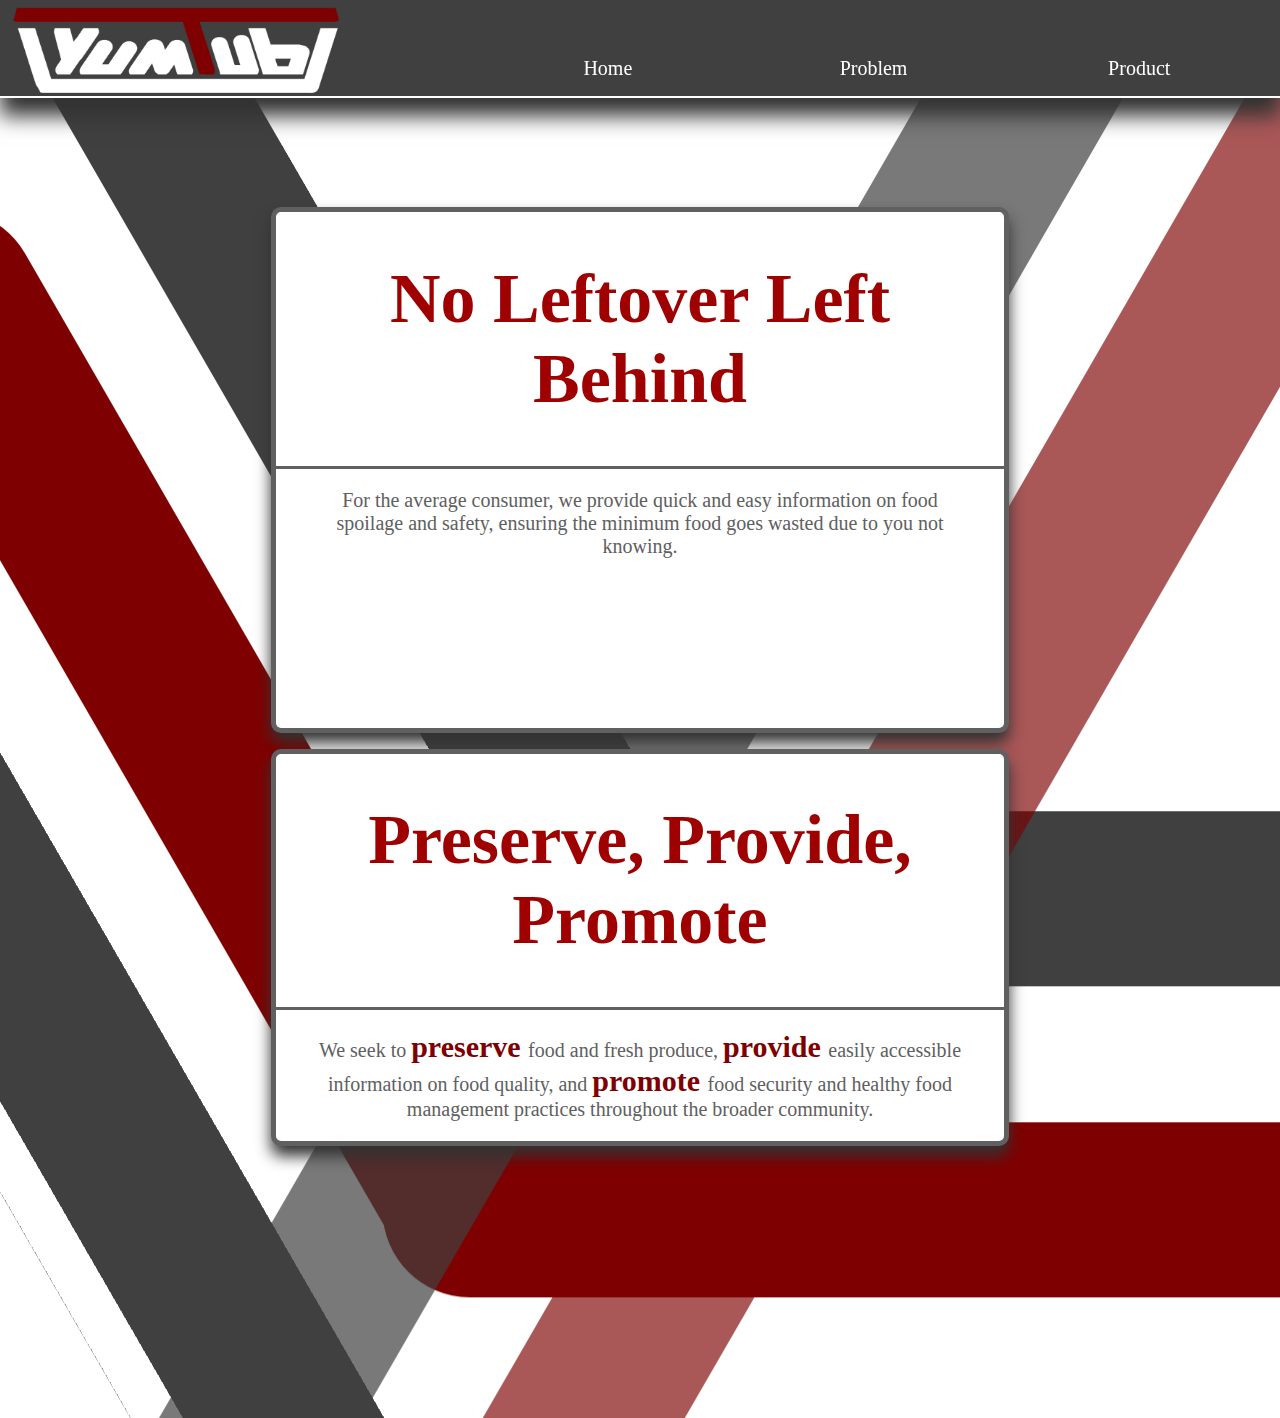
<file: index.html>
<DOCTYPE! html>

<html>

	<head>
		<link rel="stylesheet" href="static/css/stylesheet.css">
		<link rel="stylesheet" href="static/css/homestyle.css">
	</head>

	<body>

		<div id = 'header' class = 'bgc_main'>
			<a href = 'static/img/YumTubPoster.png'><img src = 'static/img/final_logo_white.png'></a>
			
			<div id = 'nav'>
				<p class = 'text-main'> <a href="index.html"> Home </p>
				<p class = 'text-main'> <a href="problem.html" > Problem </a> </p>
				<p class = 'text-main'> <a href="product.html"> Product </a> </p>
			</div>
		</div>


		<div id = 'body' style="background-image: url('static/img/background.png')">

			<div class = 'body_cell'>
				<div class = "bc_title">
					<h1> No Leftover Left Behind </h1>
				</div>
				<div class = "bc_body">
					<p>
						For the average consumer, we provide quick and easy information on food spoilage and safety, ensuring the minimum food goes wasted due to you not knowing.
					</p>
					<iframe width="100%" height="auto" src="https://www.youtube.com/embed/6GXRLF-MMpM" title="YouTube video player" frameborder="0" allow="accelerometer; autoplay; clipboard-write; encrypted-media; gyroscope; picture-in-picture" allowfullscreen></iframe>
				</div>
			</div>

			<div class = 'body_cell'>
				<div class = "bc_title">
					<h1> Preserve, Provide, Promote </h1>
				</div>
				<div class = "bc_body">
					<p>
						We seek to <strong> preserve </strong> food and fresh produce, <strong> provide </strong> easily accessible information on food quality, and <strong> promote </strong> food security and healthy food management practices throughout the broader community.
					</p>
				</div>
			</div>
		</div>
	</body>

</html>
</file>
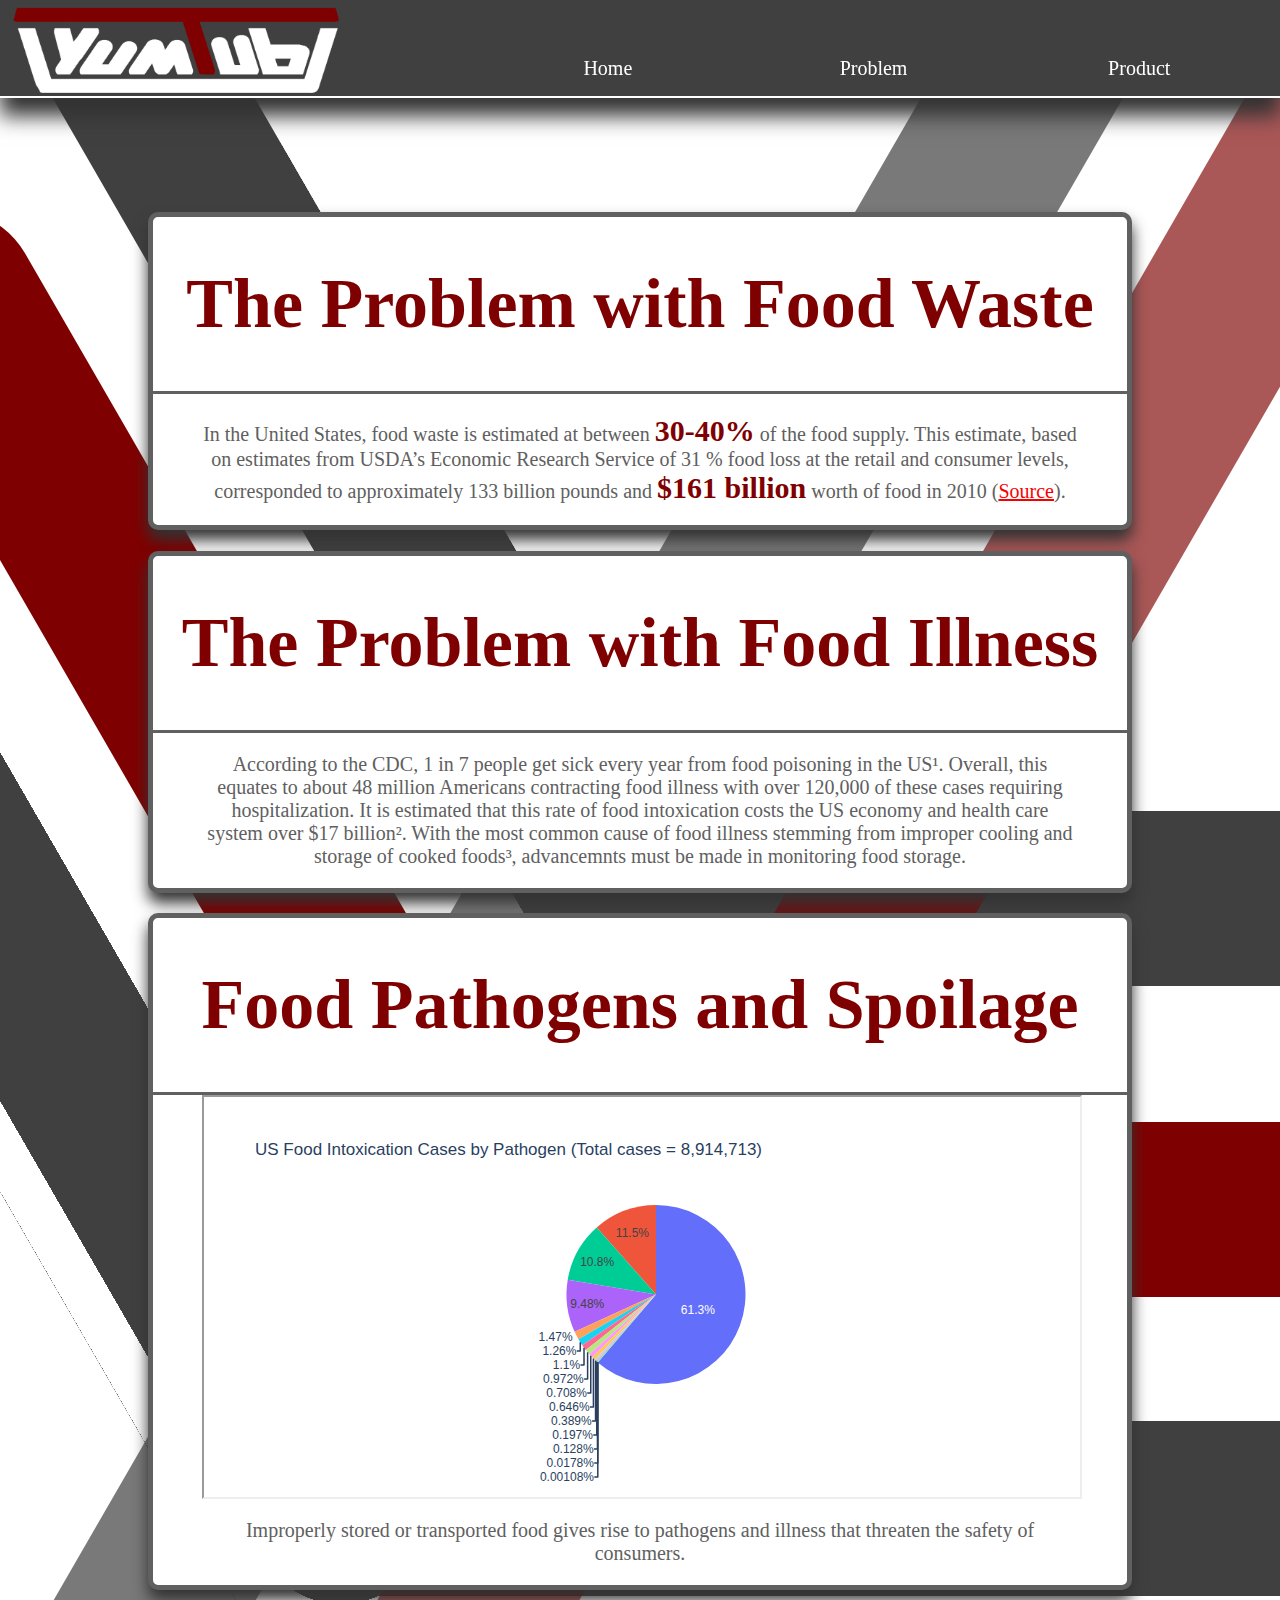
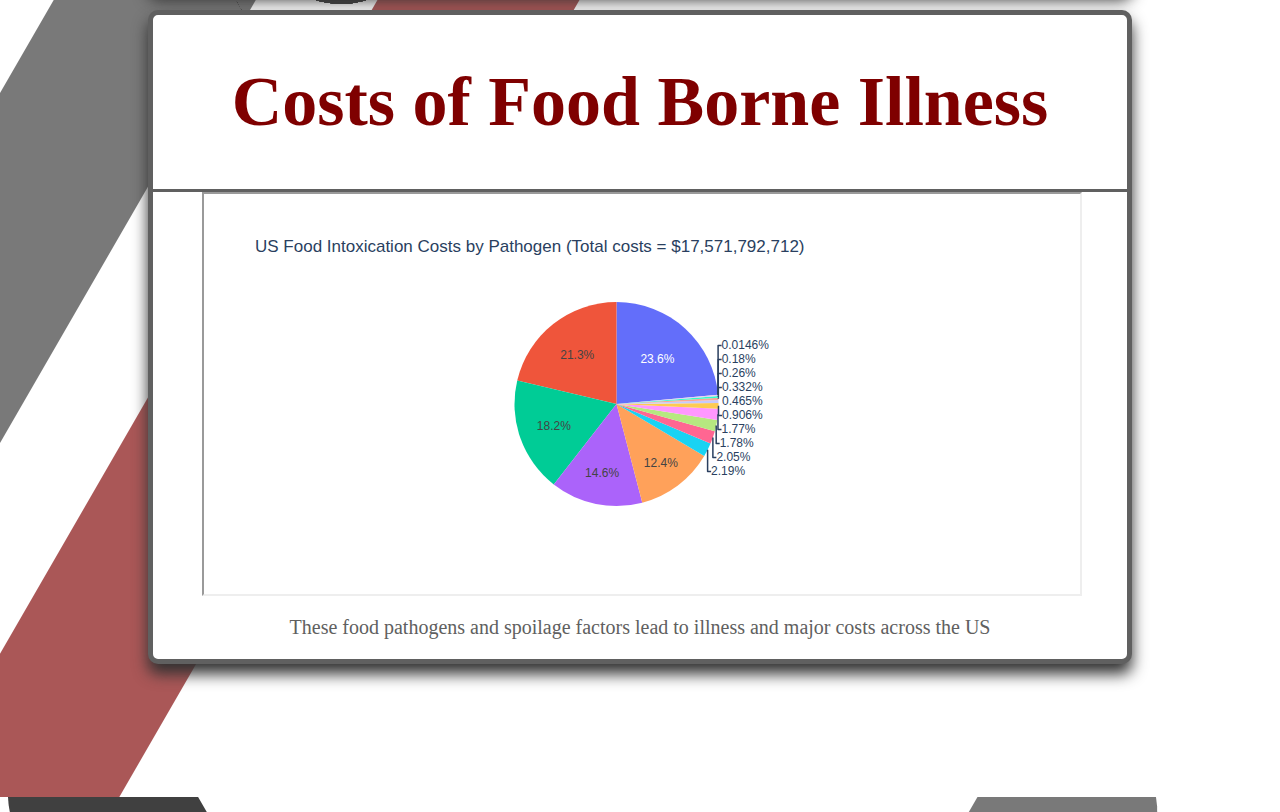
<file: problem.html>
<DOCTYPE! html>

<html>

	<head>
		<link rel="stylesheet" href="static/css/stylesheet.css">
		<link rel="stylesheet" href="static/css/problemstyle.css">
	</head>

	<body>

		<div id = 'header' class = 'bgc_main'>
			<a href = 'static/img/YumTubPoster.png'><img src = 'static/img/final_logo_white.png'></a>
			
			<div id = 'nav'>
				<p class = 'text-main'> <a href="index.html"> Home </a> </p>
				<p class = 'text-main'> <a href="problem.html" > Problem </a> </p>
				<p class = 'text-main'> <a href="product.html"> Product </a> </p>
			</div>
		</div>

		<div id = 'body' style="background-image: url('static/img/background.png')">

			<div class = 'body_cell'>
				<div class = "bc_title">
					<h1> The Problem with Food Waste</h1>
				</div>
				<div class = "bc_body">
					<p>
						In the United States, food waste is estimated at between <strong>30-40%</strong> of the food supply. This estimate, based on estimates from USDA’s Economic Research Service of 31 % food loss at the retail and consumer levels, corresponded to approximately 133 billion pounds and <strong>$161 billion</strong> worth of food in 2010 (<a href = 'https://www.usda.gov/foodwaste/faqs#:~:text=In%20the%20United%20States%2C%20food,worth%20of%20food%20in%202010.' style = "color: #F70000">Source</a>).
					</p>
				</div>
			</div>

			<div class = 'body_cell'>
				<div class = "bc_title">
					<h1> The Problem with Food Illness</h1>
				</div>
				<div class = "bc_body">
					<p>
						According to the CDC, 1 in 7 people get sick every year from food poisoning in the US¹. Overall, this equates to about 48 million Americans contracting food illness with over 120,000 of these cases requiring hospitalization. It is estimated that this rate of food intoxication costs the US economy and health care system over $17 billion². With the most common cause of food illness stemming from improper cooling and storage of cooked foods³, advancemnts must be made in monitoring food storage. 
					</p>
				</div>
			</div>

			<div class = 'body_cell'>
				<div class = "bc_title">
					<h1> Food Pathogens and Spoilage </h1>
				</div>
				<div class = "bc_body">
					<iframe src="static/figs/fig1.html" width = "100%" height = "400"></iframe>
					<p> Improperly stored or transported food gives rise to pathogens and illness that threaten the safety of consumers. </p>
				</div>
			</div>

			<div class = 'body_cell'>
				<div class = "bc_title">
					<h1> Costs of Food Borne Illness </h1>
				</div>
				<div class = "bc_body">
					<iframe src="static/figs/fig2.html" width = "100%" height = "400"></iframe>
					<p> These food pathogens and spoilage factors lead to illness and major costs across the US </p>
				</div>
			</div>
		</div>

		</div>

	</body>
</html>
</file>
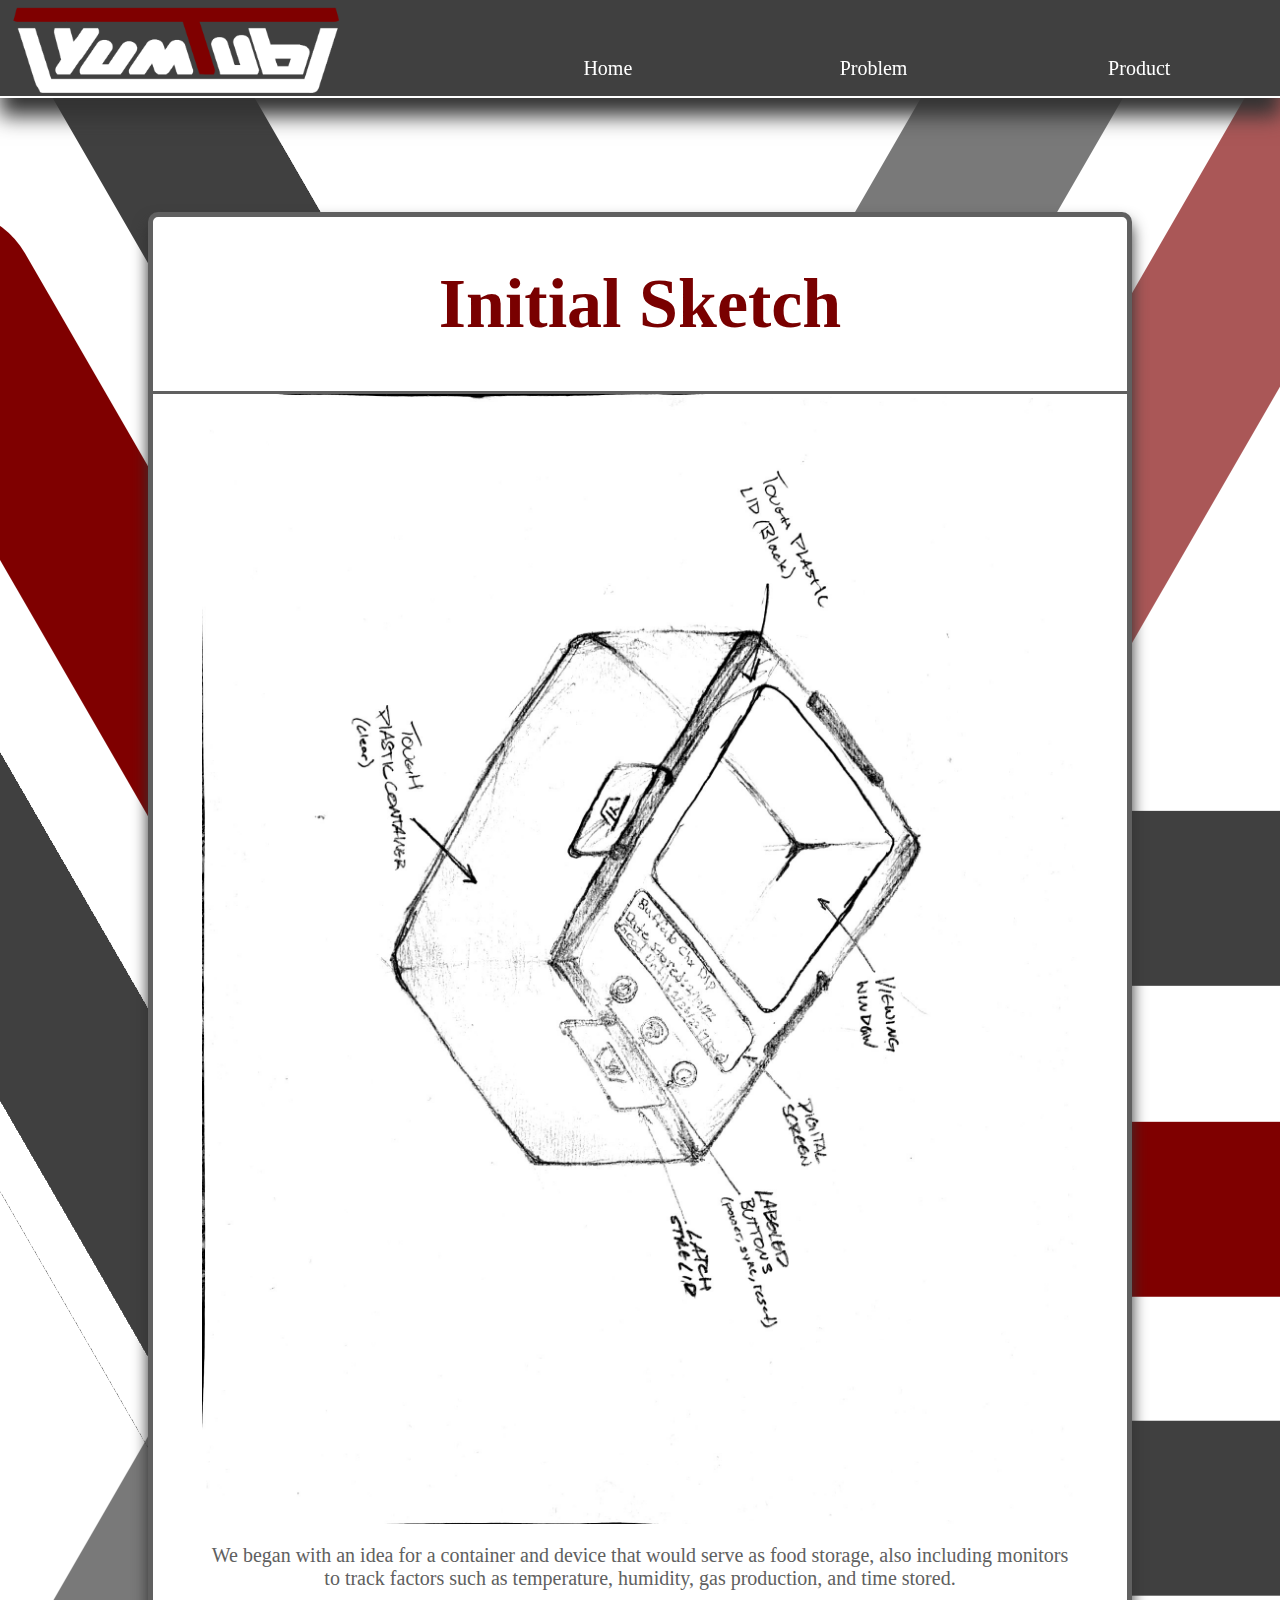
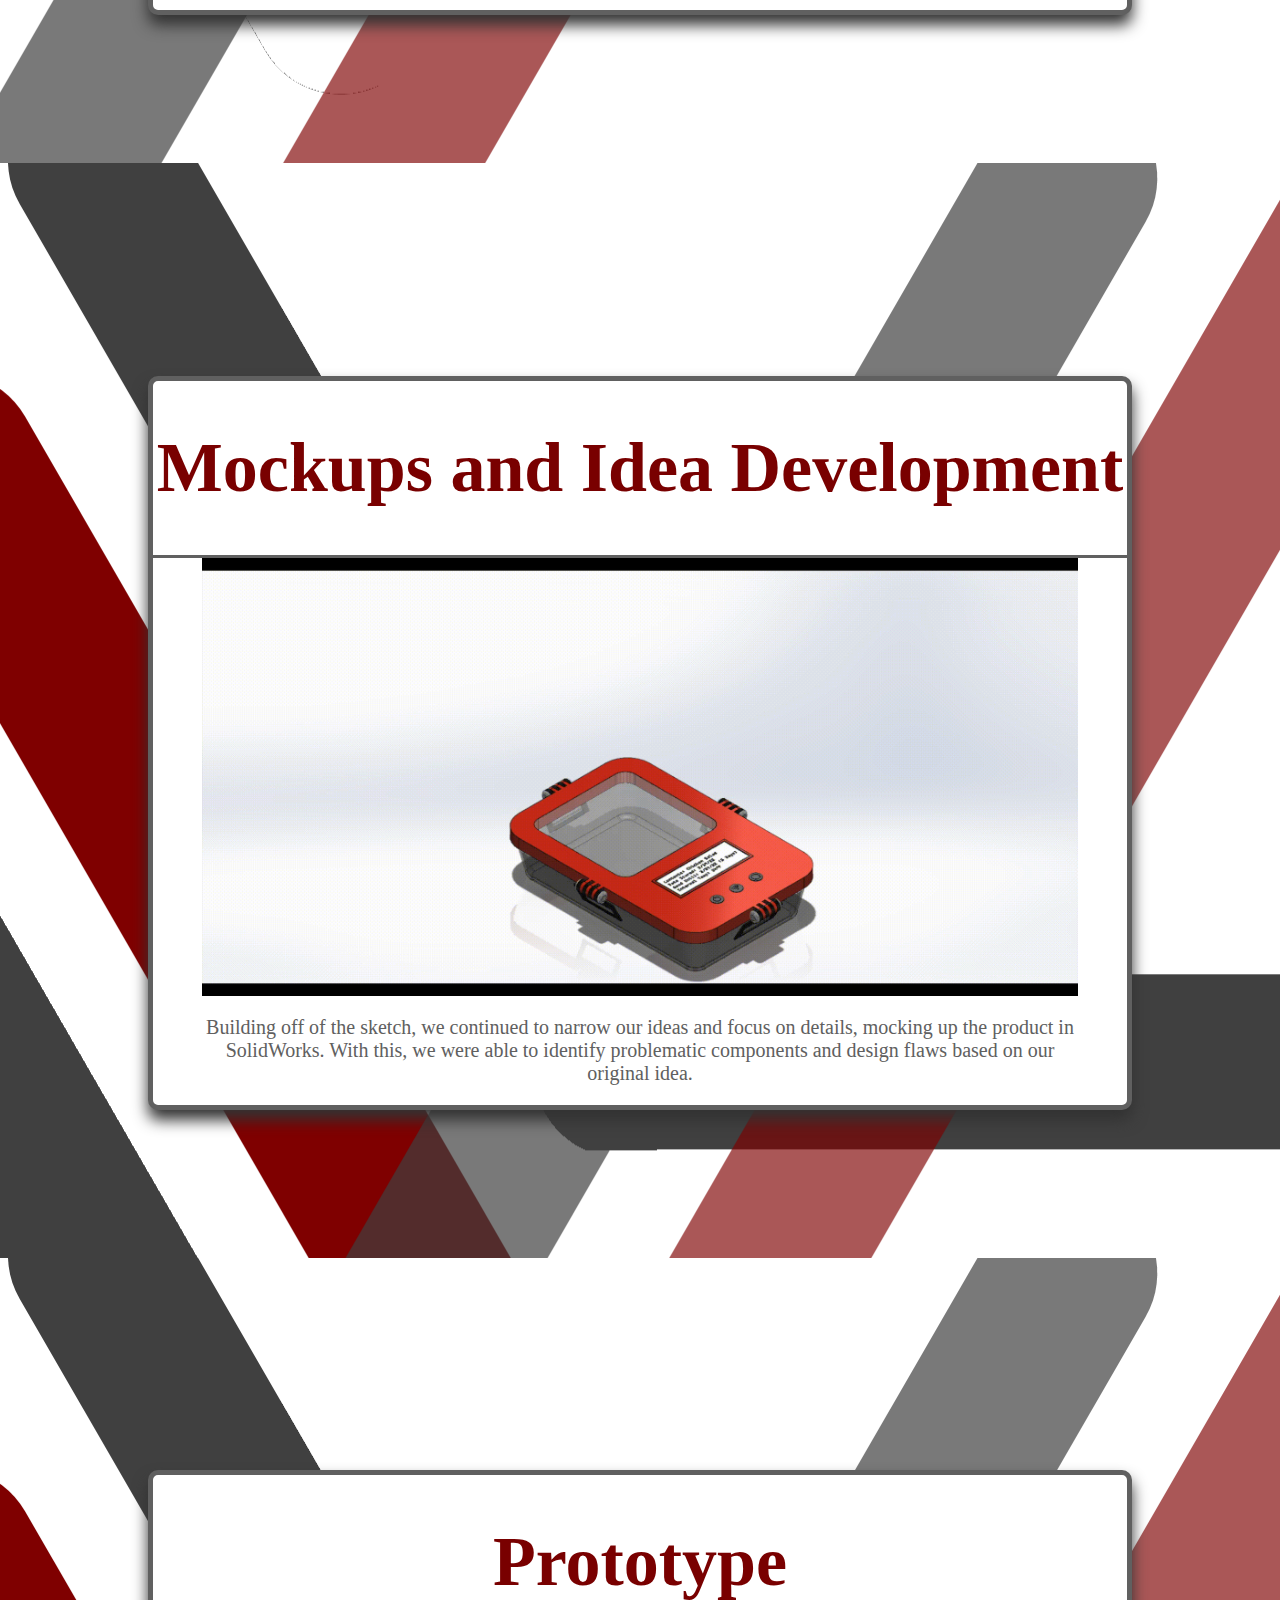
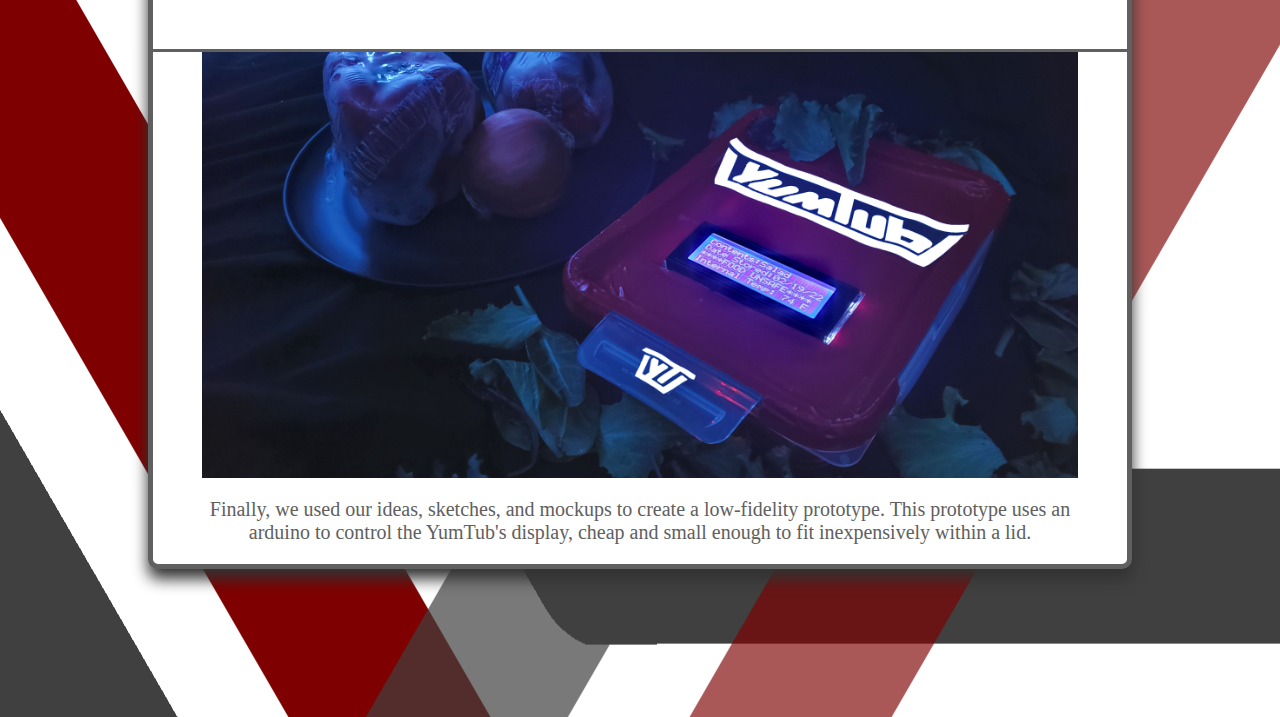
<file: product.html>
<DOCTYPE! html>

<html>

	<head>
		<link rel="stylesheet" href="static/css/stylesheet.css">
		<link rel="stylesheet" href="static/css/productstyle.css">
	</head>

	<body>

		<div id = 'header' class = 'bgc_main'>
			<a href = 'static/img/YumTubPoster.png'><img src = 'static/img/final_logo_white.png'></a>
			
			<div id = 'nav'>
				<p class = 'text-main'> <a href="index.html"> Home </a> </p>
				<p class = 'text-main'> <a href="problem.html" > Problem </a> </p>
				<p class = 'text-main'> <a href="product.html"> Product </a> </p>
			</div>
		</div>

		<div id = 'body' style="background-image: url('static/img/background.png')">
			<div class = 'body_cell'>
				<div class = "bc_title">
					<h1> Initial Sketch </h1>
				</div>
				<div class = "bc_body">
					<img src = 'static/img/sketch.jpg'/>
					<p>
						We began with an idea for a container and device that would serve as food storage, also including monitors to track factors such as temperature, humidity, gas production, and time stored.
					</p>
				</div>
			</div>
		</div>
		<div id = 'body' style="background-image: url('static/img/background.png')">
			<div class = 'body_cell'>
				<div class = "bc_title">
					<h1> Mockups and Idea Development </h1>
				</div>
				<div class = "bc_body">
					<img src = 'static/img/mockup.gif'/>
					<p>
						Building off of the sketch, we continued to narrow our ideas and focus on details, mocking up the product in SolidWorks. With this, we were able to identify problematic components and design flaws based on our original idea.
					</p>
				</div>
			</div>
		</div>
		<div id = 'body' style="background-image: url('static/img/background.png')">
			<div class = 'body_cell'>
				<div class = "bc_title">
					<h1> Prototype </h1>
				</div>
				<div class = "bc_body">
					<img src = 'static/img/prototype.jpg'/>
					<p>
						Finally, we used our ideas, sketches, and mockups to create a low-fidelity prototype. This prototype uses an arduino to control the YumTub's display, cheap and small enough to fit inexpensively within a lid.
					</p>
				</div>
			</div>
		</div>
	</body>
</html>
</file>
<file: static/css/stylesheet.css>
html, body {
	left: 0px;
	top: 0px;
	max-width: 100%;
	padding: 0px;
	margin: 0px;

	font-family: "Lucida Sans";
}

/* Colors */
.bgc_main {
	background-color: #404040;
}

.text-main {
	color: #FFFFFF;
}

.text-clemson {
	color: #7F0000;
}


#header{
	display:  flex;
	justify-content: space-between;
	position: fixed;

	width: 99%;
	height: 10%;

	padding: 0.5%;
	padding-bottom: 0px;
	margin: 0px;

	box-shadow: 0px 20px 20px rgba(50, 50, 50, 50);
	outline: 2px solid white;

}

#header img {
	flex: 1;
	height: 100%;
	width: auto;
	padding:  0px;
	padding-bottom: 5px;
}

#nav {
	display: flex;
	justify-content: right;
	align-self: flex-end;

	flex: 3;

	padding-left: 10%;
	text-align: right;
}

#nav p {
	flex: 1;
	padding-left: 2%;
	padding-right: 2%;
	margin-bottom: 2%;

	font-size: 20px;

	text-align: center;

	transition: all 1s ease-out;

	border-right: 3px solid #404040;
}

#nav a {
	text-decoration:  none;
	color:  white;
}

#nav p:hover {
	color: #7F0000;

	border-right: 3px solid white;

	cursor: pointer;
}

#body {
	padding-top:  10%;
}

strong {
	color:  #7F0000;
	font-size: 30px;
}
</file>
<file: static/css/homestyle.css>
#body {
	
	width: 60%;
	padding: 20%;
	padding-top: 15%;
}

.body_cell {
	margin: 2%;
	padding: 0px;
	background-color:  white;
	color: #606060;

	border-radius: 10px;
	border: 5px solid #606060;

	box-shadow: 0 10px 15px rgba(50, 50, 50, 30);

	transition: all 1s;
}

.body_cell:hover {
	box-shadow: 0 20px 30px rgba(50, 50, 50, 30);
}

.bc_title {
	font-size: 35px;

	text-align: center;
	color: #9F0000;
	font-weight: bold;

	border-bottom: 3px solid #606060;
}

.bc_body {
	text-align: center;
	font-size: 20px;
	padding: 5%;
	padding-top: 0;
	padding-bottom: 0;
}
</file>
<file: static/css/problemstyle.css>
#body {
	
	width: 80%;
	padding: 10%;
	padding-top: 15%;
}

.body_cell {
	margin: 2%;
	padding: 0px;
	background-color:  white; /*#606060;*/
	color: #606060;

	border-radius: 10px;
	border: 5px solid #606060;

	box-shadow: 0 10px 15px rgba(50, 50, 50, 30);

	transition: all 1s;
}

.body_cell:hover {
	box-shadow: 0 20px 30px rgba(50, 50, 50, 80);
}

.bc_title {
	font-size: 35px;

	text-align: center;
	color: #7F0000;
	font-weight: bold;

	border-bottom: 3px solid #606060;

}

.bc_body {
	text-align: center;
	font-size: 20px;
	padding: 5%;
	padding-top: 0;
	padding-bottom: 0;
}
</file>
<file: static/css/productstyle.css>
#body {
	
	width: 80%;
	padding: 10%;
	padding-top: 15%;
}

.body_cell {
	margin: 2%;
	padding: 0px;
	background-color:  white;
	color: #606060;

	border-radius: 10px;
	border: 5px solid #606060;

	box-shadow: 0 10px 15px rgba(50, 50, 50, 30);

	transition: all 1s;
}

.body_cell:hover {
	box-shadow: 0 20px 30px rgba(50, 50, 50, 30);
}

.bc_title {
	font-size: 35px;

	text-align: center;
	color: #790000;
	font-weight: bold;

	border-bottom: 3px solid #606060;
}

.bc_body {
	text-align: center;
	font-size: 20px;
	padding: 5%;
	padding-top: 0;
	padding-bottom: 0;

	max-width: 100%;
}

.bc_body img {
	max-width: 100%;
	height:  auto;
}
</file>
